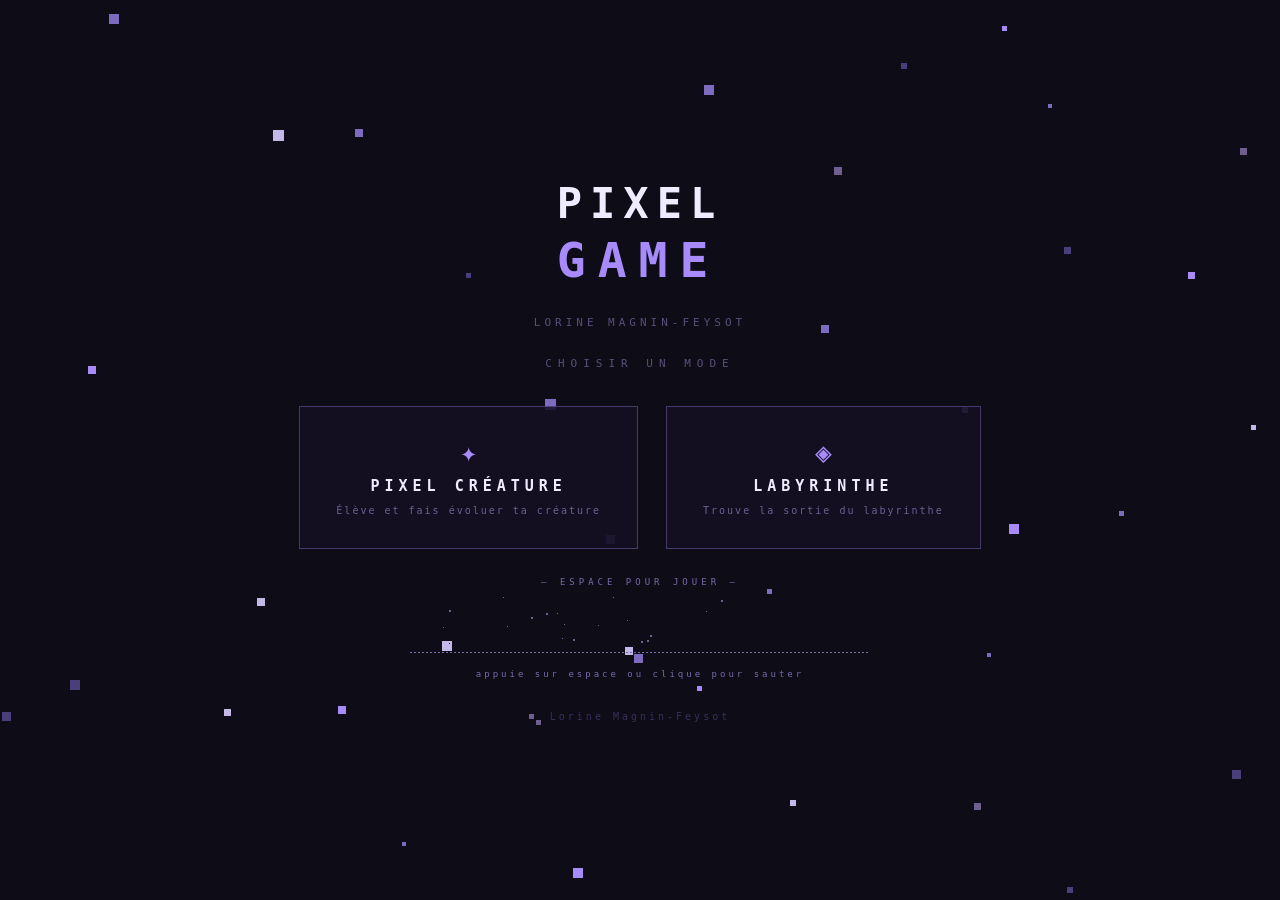
<file: index.html>
<!DOCTYPE html>
<html lang="fr">
<head>
  <meta charset="UTF-8">
  <meta name="viewport" content="width=device-width, initial-scale=1.0">
  <title>Pixel Game</title>
  <link rel="stylesheet" href="./style.css">
  <style>
    /* ── Mini-jeu runner ── */
    #runner-zone {
      display: flex;
      flex-direction: column;
      align-items: center;
      gap: 6px;
      opacity: 0;
      animation: fadeRule 0.6s ease 1.3s forwards;
      user-select: none;
    }

    #runner-hint {
      font-family: monospace;
      font-size: 9px;
      letter-spacing: 4px;
      color: #7a6aaa;
      text-transform: uppercase;
    }

    #runner-canvas {
      display: block;
      image-rendering: pixelated;
      cursor: pointer;
    }

    #runner-score-line {
      font-family: monospace;
      font-size: 9px;
      letter-spacing: 3px;
      color: #7a6aaa;
      min-height: 14px;
      transition: color 0.3s;
    }

    #runner-score-line.active {
      color: #c4b8e8;
    }
  </style>
</head>
<body>

<div id="intro-screen">
  <canvas id="menu-bg"></canvas>
  <div id="intro-content">

    <div id="intro-title">PIXEL<span>GAME</span></div>
    <div id="intro-sub">Lorine Magnin-Feysot</div>

    <div id="menu-choose">Choisir un mode</div>
    <div id="menu-buttons">
      <a class="menu-btn" href="pixel-creature.html">
        <span class="menu-btn-icon">✦</span>
        <span class="menu-btn-title">PIXEL CRÉATURE</span>
        <span class="menu-btn-desc">Élève et fais évoluer ta créature</span>
      </a>
      <a class="menu-btn" href="labyrinthe.html">
        <span class="menu-btn-icon">◈</span>
        <span class="menu-btn-title">LABYRINTHE</span>
        <span class="menu-btn-desc">Trouve la sortie du labyrinthe</span>
      </a>
    </div>

    <!-- Mini-jeu runner discret -->
    <div id="runner-zone">
      <div id="runner-hint">— espace pour jouer —</div>
      <canvas id="runner-canvas" width="460" height="70"></canvas>
      <div id="runner-score-line">appuie sur espace ou clique pour sauter</div>
    </div>

    <div id="intro-sub2">Lorine Magnin-Feysot</div>
  </div>
</div>

<script>
/* ═══════════════════════════════════════════
   FOND ANIMÉ (particules)
═══════════════════════════════════════════ */
(function(){
  var canvas = document.getElementById('menu-bg');
  if(!canvas) return;
  var ctx = canvas.getContext('2d');
  var W, H, particles = [];
  var cols = ['#a78bfa','#7c6bbf','#4a3f7a','#c4b8e8','#6d5f90'];

  function resize(){
    W = canvas.width = window.innerWidth;
    H = canvas.height = window.innerHeight;
  }
  resize();
  window.addEventListener('resize', resize);

  for(var i=0;i<38;i++){
    particles.push({
      x:   Math.random()*window.innerWidth,
      y:   Math.random()*window.innerHeight,
      s:   Math.random()*8+4,
      vx:  (Math.random()-0.5)*0.3,
      vy:  (Math.random()-0.5)*0.3,
      col: cols[Math.floor(Math.random()*cols.length)],
      a:   1
    });
  }

  function loop(){
    if(!document.getElementById('intro-screen') ||
       document.getElementById('intro-screen').style.display==='none'){ return; }
    ctx.clearRect(0,0,W,H);
    for(var i=0;i<particles.length;i++){
      var p=particles[i];
      p.x+=p.vx; p.y+=p.vy;
      if(p.x<0)p.x=W; if(p.x>W)p.x=0;
      if(p.y<0)p.y=H; if(p.y>H)p.y=0;
      ctx.globalAlpha=p.a;
      ctx.fillStyle=p.col;
      ctx.fillRect(Math.floor(p.x),Math.floor(p.y),Math.floor(p.s),Math.floor(p.s));
    }
    ctx.globalAlpha=1;
    requestAnimationFrame(loop);
  }
  loop();
  window._restartMenuBg = loop;
})();


/* ═══════════════════════════════════════════
   MINI-JEU RUNNER PIXEL
═══════════════════════════════════════════ */
(function(){
  var C   = document.getElementById('runner-canvas');
  var ctx = C.getContext('2d');
  var W   = C.width;   // 460
  var H   = C.height;  // 70

  // ── Palette esthétique du projet ──
  var COL_BG       = 'transparent';
  var COL_GROUND   = '#7a6aaa';
  var COL_PLAYER   = '#c4b8e8';
  var COL_OBSTACLE = '#a78bfa';
  var COL_STAR     = '#6d5f90';
  var COL_DEAD     = '#9880c8';
  var COL_TRAIL    = 'rgba(196,184,232,0.3)';

  // ── Sol ──
  var GY = H - 12; // y du sol (ligne)

  // ── Étoiles de fond (décor) ──
  var stars = [];
  for(var i=0;i<18;i++){
    stars.push({
      x: Math.random()*W,
      y: Math.random()*(GY-10)+4,
      s: Math.random()<0.5 ? 1 : 2
    });
  }

  // ── Joueur ──
  var PW = 10, PH = 10; // taille du carré joueur
  var player = {
    x: 32,
    y: GY - PH,
    vy: 0,
    jumping: false,
    dead: false,
    trail: [],
    squash: 1,   // facteur vertical squash & stretch
    squashX: 1,  // facteur horizontal inverse
    rotation: 0  // rotation pendant le saut
  };

  // ── Obstacles ──
  var obstacles = [];
  var OBS_INTERVAL_MIN = 35;  // frames min entre obstacles
  var OBS_INTERVAL_MAX = 80;
  var nextObs = 40;
  var obsTimer = 0;

  // ── Particules de saut ──
  var jumpParticles = [];

  // ── État du jeu ──
  var STATE = 'idle'; // idle | running | dead
  var score  = 0;
  var hiScore = 0;
  var speed  = 2.2;
  var frame  = 0;

  var scoreLine = document.getElementById('runner-score-line');

  // ── Contrôles ──
  function jump(){
    if(STATE === 'dead'){
      restart();
      return;
    }
    if(STATE === 'idle'){
      STATE = 'running';
      scoreLine.classList.add('active');
    }
    if(!player.jumping && !player.dead){
      player.vy = -5.2;
      player.jumping = true;
      // squash au décollage
      player.squash  = 1.5;
      player.squashX = 0.7;
      // particules de saut — plus nombreuses et dispersées
      for(var i=0;i<12;i++){
        jumpParticles.push({
          x: player.x + PW/2 + (Math.random()-0.5)*4,
          y: player.y + PH,
          vx: (Math.random()-0.5)*3.5,
          vy: Math.random()*2.2+0.5,
          life: 1,
          s: Math.random()<0.4 ? 2 : 1
        });
      }
    }
  }

  document.addEventListener('keydown', function(e){
    if(e.code === 'Space' || e.code === 'ArrowUp'){
      // évite le scroll de page avec espace
      if(document.activeElement === document.body) e.preventDefault();
      jump();
    }
  });
  C.addEventListener('click', jump);
  C.addEventListener('touchstart', function(e){ e.preventDefault(); jump(); }, {passive:false});

  function restart(){
    player.y       = GY - PH;
    player.vy      = 0;
    player.jumping = false;
    player.dead    = false;
    player.trail   = [];
    player.squash  = 1;
    player.squashX = 1;
    player.rotation = 0;
    obstacles      = [];
    jumpParticles  = [];
    score          = 0;
    speed          = 2.2;
    obsTimer       = 0;
    nextObs        = 80;
    STATE          = 'running';
    frame          = 0;
    scoreLine.classList.add('active');
  }

  // ── Génération obstacles ──
  function spawnObstacle(){
    // hauteur variable : 6, 8 ou 12px — carré(s) empilés
    var heights = [6, 8, 12];
    var oh = heights[Math.floor(Math.random()*heights.length)];
    var ow = Math.random()<0.4 ? 5 : 4; // largeur
    obstacles.push({
      x: W + 4,
      y: GY - oh,
      w: ow,
      h: oh
    });
  }

  // ── Détection collision (AABB) ──
  function collides(o){
    var margin = 2; // petit forgiveness pixel
    return (
      player.x + margin       < o.x + o.w &&
      player.x + PW - margin  > o.x &&
      player.y + margin       < o.y + o.h &&
      player.y + PH - margin  > o.y
    );
  }

  // ── Boucle principale ──
  function tick(){
    requestAnimationFrame(tick);
    frame++;

    // Fond transparent (laisse le fond sombre du site)
    ctx.clearRect(0,0,W,H);

    // ── Sol en pointillés pixel ──
    ctx.fillStyle = COL_GROUND;
    for(var sx=0; sx<W; sx+=4){
      ctx.fillRect(sx, GY+1, 2, 1);
    }

    // ── Étoiles décoratives ──
    ctx.fillStyle = COL_STAR;
    for(var i=0;i<stars.length;i++){
      var st = stars[i];
      ctx.fillRect(Math.floor(st.x), Math.floor(st.y), st.s, st.s);
      if(STATE==='running'){
        st.x -= speed * 0.18; // parallaxe lente
        if(st.x < -2) st.x = W + 2;
      }
    }

    if(STATE==='running'){
      score++;
      // accélération progressive (plafonnée)
      if(frame % 300 === 0 && speed < 5.5) speed += 0.18;

      // ── Physique joueur ──
      player.vy += 0.38; // gravité
      player.y  += player.vy;
      if(player.y >= GY - PH){
        player.y       = GY - PH;
        player.vy      = 0;
        player.jumping = false;
      }

      // traînée
      player.trail.push({ x: player.x, y: player.y, squash: player.squash, squashX: player.squashX });
      if(player.trail.length > 8) player.trail.shift();

      // squash & stretch : retour progressif à 1
      player.squash  += (1 - player.squash)  * 0.18;
      player.squashX += (1 - player.squashX) * 0.18;

      // rotation pendant le saut, retour à 0 au sol
      if(player.jumping){
        player.rotation += 0.13; // tourne dans les airs
      } else {
        player.rotation *= 0.6;  // snap retour rapide au sol
        if(Math.abs(player.rotation) < 0.01) player.rotation = 0;
        // écrasement à l'atterrissage
      if(player.squash < 1.05){
         player.squash  = 1;
         player.squashX = 1;
}
      }

      // ── Obstacles ──
      obsTimer++;
      if(obsTimer >= nextObs){
        spawnObstacle();
        obsTimer = 0;
        nextObs  = OBS_INTERVAL_MIN + Math.random()*(OBS_INTERVAL_MAX-OBS_INTERVAL_MIN);
        // intervalles qui se resserrent légèrement avec la vitesse
        nextObs  = Math.max(45, nextObs - (speed-2.2)*8);
      }
      for(var i=obstacles.length-1;i>=0;i--){
        obstacles[i].x -= speed;
        if(obstacles[i].x + obstacles[i].w < -4) obstacles.splice(i,1);
      }

      // ── Collisions ──
      for(var i=0;i<obstacles.length;i++){
        if(collides(obstacles[i])){
          STATE        = 'dead';
          player.dead  = true;
          if(score > hiScore) hiScore = score;
          scoreLine.textContent = 'game over · espace pour recommencer · record ' + hiScore;
          scoreLine.classList.add('active');
          break;
        }
      }

      // ── Particules de saut ──
      for(var i=jumpParticles.length-1;i>=0;i--){
        var p = jumpParticles[i];
        p.x   += p.vx;
        p.y   += p.vy;
        p.life -= 0.07;
        if(p.life <= 0) jumpParticles.splice(i,1);
      }

      // Score affiché
      var s = Math.floor(score/4);
if(s > hiScore) hiScore = s;
    scoreLine.textContent = 'SCORE ' + String(s).padStart(4,'0') + ' · RECORD ' + hiScore;
    }

    if(STATE==='idle'){
      // clignotement du curseur joueur
      if(Math.floor(frame/18)%2===0){
        ctx.fillStyle = COL_PLAYER;
        ctx.fillRect(player.x, player.y, PW, PH);
      }
    }

    // ── Rendu traînée ──
    if(STATE==='running' || STATE==='dead'){
      for(var i=0;i<player.trail.length;i++){
        var t = player.trail[i];
        var alpha = (i/player.trail.length)*0.2;
        ctx.globalAlpha = alpha;
        ctx.fillStyle   = COL_PLAYER;
        var tw = PW * (t.squashX||1);
        var th = PH * (t.squash||1);
        ctx.fillRect(t.x + (PW-tw)/2, t.y + (PH-th), tw, th);
      }
      ctx.globalAlpha = 1;
    }

    // ── Rendu joueur ──
    if(!player.dead){
      var cx = player.x + PW/2;
      var cy = player.y + PH/2;
      var sw = PW  * player.squashX;
      var sh = PH  * player.squash;
      ctx.save();
      ctx.translate(cx, cy);
      ctx.rotate(player.rotation);
      ctx.fillStyle = COL_PLAYER;
      ctx.fillRect(-sw/2, -sh/2, sw, sh);
      // petit œil pixel (suit la rotation)
      ctx.fillStyle = '#0e0c16';
      ctx.fillRect(sw/2-3, -sh/2+2, 1, 1);
      ctx.restore();
    } else {
      // mort : croix pixel
      ctx.fillStyle = COL_DEAD;
      ctx.fillRect(player.x,   player.y,   PW, PH);
      ctx.fillStyle = '#0e0c16';
      ctx.fillRect(player.x+2, player.y+2, 2, 2);
      ctx.fillRect(player.x+4, player.y+4, 2, 2);
      ctx.fillRect(player.x+4, player.y+2, 2, 2);
      ctx.fillRect(player.x+2, player.y+4, 2, 2);
    }

    // ── Particules de saut ──
    for(var i=0;i<jumpParticles.length;i++){
      var p = jumpParticles[i];
      ctx.globalAlpha = p.life * 0.7;
      ctx.fillStyle   = COL_PLAYER;
      ctx.fillRect(Math.floor(p.x), Math.floor(p.y), p.s, p.s);
    }
    ctx.globalAlpha = 1;

    // ── Obstacles ──
    ctx.fillStyle = COL_OBSTACLE;
    for(var i=0;i<obstacles.length;i++){
      var o = obstacles[i];
      ctx.fillRect(o.x, o.y, o.w, o.h);
      // détail : ligne de reflet pixel en haut
      ctx.fillStyle = COL_PLAYER;
      ctx.fillRect(o.x, o.y, o.w, 1);
      ctx.fillStyle = COL_OBSTACLE;
    }

  }

  tick();

})();
</script>
</body>
</html>
</file>
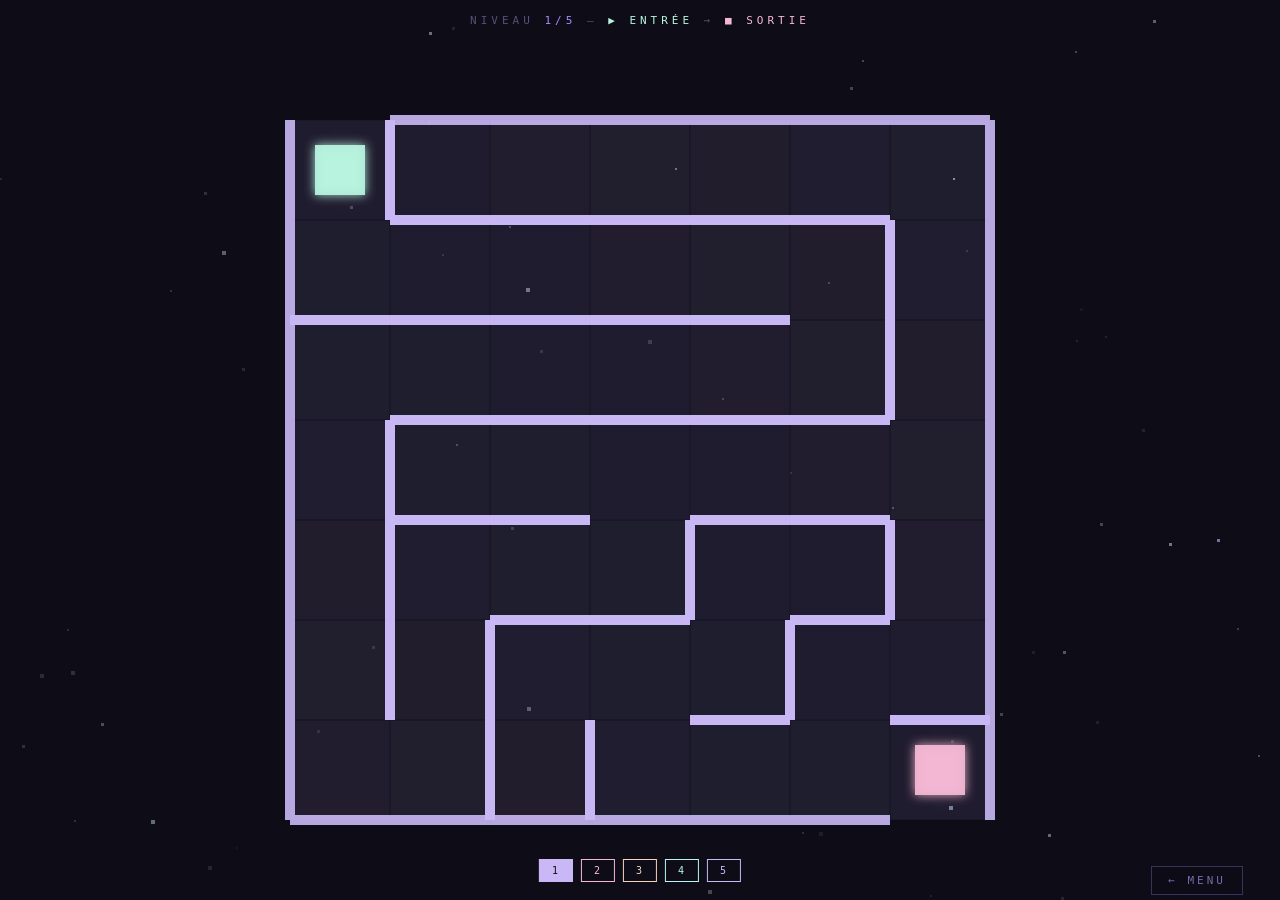
<file: labyrinthe.html>
<!DOCTYPE html>
<html lang="fr">
<head>
  <meta charset="UTF-8">
  <meta name="viewport" content="width=device-width, initial-scale=1.0">
  <title>Labyrinthe</title>
  <link rel="stylesheet" href="./style.css">
</head>
<body>

<!-- Zone dans laquelle labInit() injecte le canvas #lab-canvas -->
<div id="canvas"></div>

<!-- Zone dans laquelle labUpdateUI() injecte le niveau et les boutons -->
<div id="lab-ui" style="position:fixed;top:0;left:0;width:100%;height:100%;pointer-events:none;z-index:10;"></div>

<a id="back-btn" href="./index.html">← MENU</a>

<div id="toast"></div>

<script src="./labyrinthe.js"></script>
<script>
  // Lance le labyrinthe dès que le DOM est prêt.
  window.addEventListener('DOMContentLoaded', function(){ labInit(); });
</script>
</body>
</html>
</file>
<file: style.css>
body {
    margin: 0;
    padding: 0;
    max-height: 100svh;
    overflow: hidden;
}
 *{ margin: 0; padding: 0; box-sizing: border-box; }
    body { background: #0e0c16; overflow: hidden; font-family: monospace; }
    #canvas { position: fixed; top: 0; left: 0; }
    #toast {
      position: fixed; bottom: 28px; left: 50%; transform: translateX(-50%) translateY(60px);
      background: rgba(36,30,55,0.97); border: 1px solid rgba(180,160,230,0.3);
      color: #d4c8f0; font-family: monospace; font-size: 11px; padding: 10px 20px;
      border-radius: 20px; pointer-events: none;
      transition: transform 0.35s cubic-bezier(.22,1,.36,1), opacity 0.35s;
      opacity: 0; z-index: 999; white-space: nowrap;
    }
    #toast.show { transform: translateX(-50%) translateY(0); opacity: 1; }
    #evo-overlay {
      position: fixed; inset: 0; background: rgba(14,12,22,0); pointer-events: none;
      display: flex; flex-direction: column; align-items: center; justify-content: center;
      z-index: 998; opacity: 0; transition: opacity 0.6s;
    }
    #evo-overlay.show { opacity: 1; background: rgba(14,12,22,0.7); }
    #evo-text { font-family: monospace; color: #e0d4ff; font-size: 22px; letter-spacing: 4px; text-align: center; line-height: 2; }
    #evo-sub { font-size: 11px; color: #9880c8; letter-spacing: 2px; margin-top: 8px; }

    #intro-screen {
  position: fixed;
  top: 0; left: 0;
  width: 100vw; height: 100vh;
  background: #0e0c16;
  display: flex;
  align-items: center;
  justify-content: center;
  z-index: 9999;
  transition: opacity 0.8s ease;
}
#intro-screen.hidden {
  opacity: 0;
  pointer-events: none;
}
#intro-content {
  display: flex;
  flex-direction: column;
  align-items: center;
  gap: 28px;
}
#intro-title {
  font-family: monospace;
  font-size: 42px;
  letter-spacing: 8px;
  color: #f0ecff;
  font-weight: bold;
}
#intro-title span {
  color: #a78bfa;
  display: block;
  font-size: 48px;
  letter-spacing: 12px;
  margin-top: 4px;
}
#intro-sub {
  font-family: monospace;
  font-size: 11px;
  color: #5a4e7a;
  letter-spacing: 4px;
  text-transform: uppercase;
}
#intro-rules {
  display: flex;
  flex-direction: column;
  gap: 14px;
  margin: 10px 0;
}
.rule {
  font-family: monospace;
  font-size: 13px;
  color: #c4b8e8;
  letter-spacing: 1.5px;
  opacity: 0;
  animation: fadeRule 0.6s ease forwards;
}
.rule:nth-child(1) { animation-delay: 0.3s; }
.rule:nth-child(2) { animation-delay: 0.7s; }
.rule:nth-child(3) { animation-delay: 1.1s; }
@keyframes fadeRule {
  from { opacity: 0; transform: translateY(8px); }
  to   { opacity: 1; transform: translateY(0); }
}
#play-btn {
  margin-top: 16px;
  padding: 14px 60px;
  background: transparent;
  border: 1.5px solid #a78bfa;
  color: #a78bfa;
  font-family: monospace;
  font-size: 16px;
  letter-spacing: 8px;
  cursor: pointer;
  transition: background 0.3s, color 0.3s;
  opacity: 0;
  animation: fadeRule 0.6s ease 1.6s forwards;
}
#play-btn:hover {
  background: #a78bfa;
  color: #0e0c16;
}
#menu-bg {
  position: absolute;
  top: 0; left: 0;
  width: 100%; height: 100%;
  pointer-events: none;
  z-index: 0;
}
#intro-content {
  position: relative;
  z-index: 1;
}
#menu-choose {
  font-family: monospace;
  font-size: 11px;
  color: #5a4e7a;
  letter-spacing: 6px;
  text-transform: uppercase;
  opacity: 0;
  animation: fadeRule 0.6s ease 0.4s forwards;
}
#menu-buttons {
  display: flex;
  flex-direction: row;
  gap: 28px;
  margin-top: 8px;
  opacity: 0;
  animation: fadeRule 0.6s ease 0.9s forwards;
}
.menu-btn {
  display: flex;
  flex-direction: column;
  align-items: center;
  gap: 10px;
  padding: 32px 36px;
  background: rgba(20,16,36,0.85);
  border: 1.5px solid rgba(167,139,250,0.35);
  color: #c4b8e8;
  font-family: monospace;
  cursor: pointer;
  transition: border-color 0.3s, background 0.3s, transform 0.2s;
  min-width: 200px;
  position: relative;
  overflow: hidden;
  text-decoration: none;
}
.menu-btn:hover {
  border-color: #a78bfa;
  background: rgba(167,139,250,0.08);
  transform: translateY(-3px);
}
.menu-btn-icon {
  font-size: 28px;
  color: #a78bfa;
  line-height: 1;
}
.menu-btn-title {
  font-size: 15px;
  letter-spacing: 5px;
  color: #f0ecff;
  font-weight: bold;
}
.menu-btn-desc {
  font-size: 10px;
  letter-spacing: 2px;
  color: #6d5f90;
  text-align: center;
}
#intro-sub2 {
  font-family: monospace;
  font-size: 10px;
  color: #3a2e5a;
  letter-spacing: 3px;
  opacity: 0;
  animation: fadeRule 0.6s ease 1.4s forwards;
}

/* Bouton retour dans le jeu */
#back-btn {
  position: fixed;
  bottom: 5px;
  right: 37px;
  z-index: 999999;
  pointer-events: all !important;
  background: rgba(14,12,22,0.85);
  border: 1px solid rgba(167,139,250,0.3);
  color: #7a6aaa;
  font-family: monospace;
  font-size: 11px;
  letter-spacing: 3px;
  padding: 7px 16px;
  cursor: pointer;
  transition: border-color 0.3s, color 0.3s;
  isolation: isolate;
  text-decoration: none;
}

#back-btn:hover {
  border-color: rgba(167,139,250,0.8);
  color: #c4b8e8;
}


#game-title {
  position: fixed;
  top: 14px;
  left: 50%;
  transform: translateX(-50%);
  font-family: monospace;
  font-size: 13px;
  letter-spacing: 6px;
  color: #5a4e7a;
  z-index: 9997;
  display: none;
  white-space: nowrap;
}
#game-title span {
  color: #7a6aaa;
}
</file>
